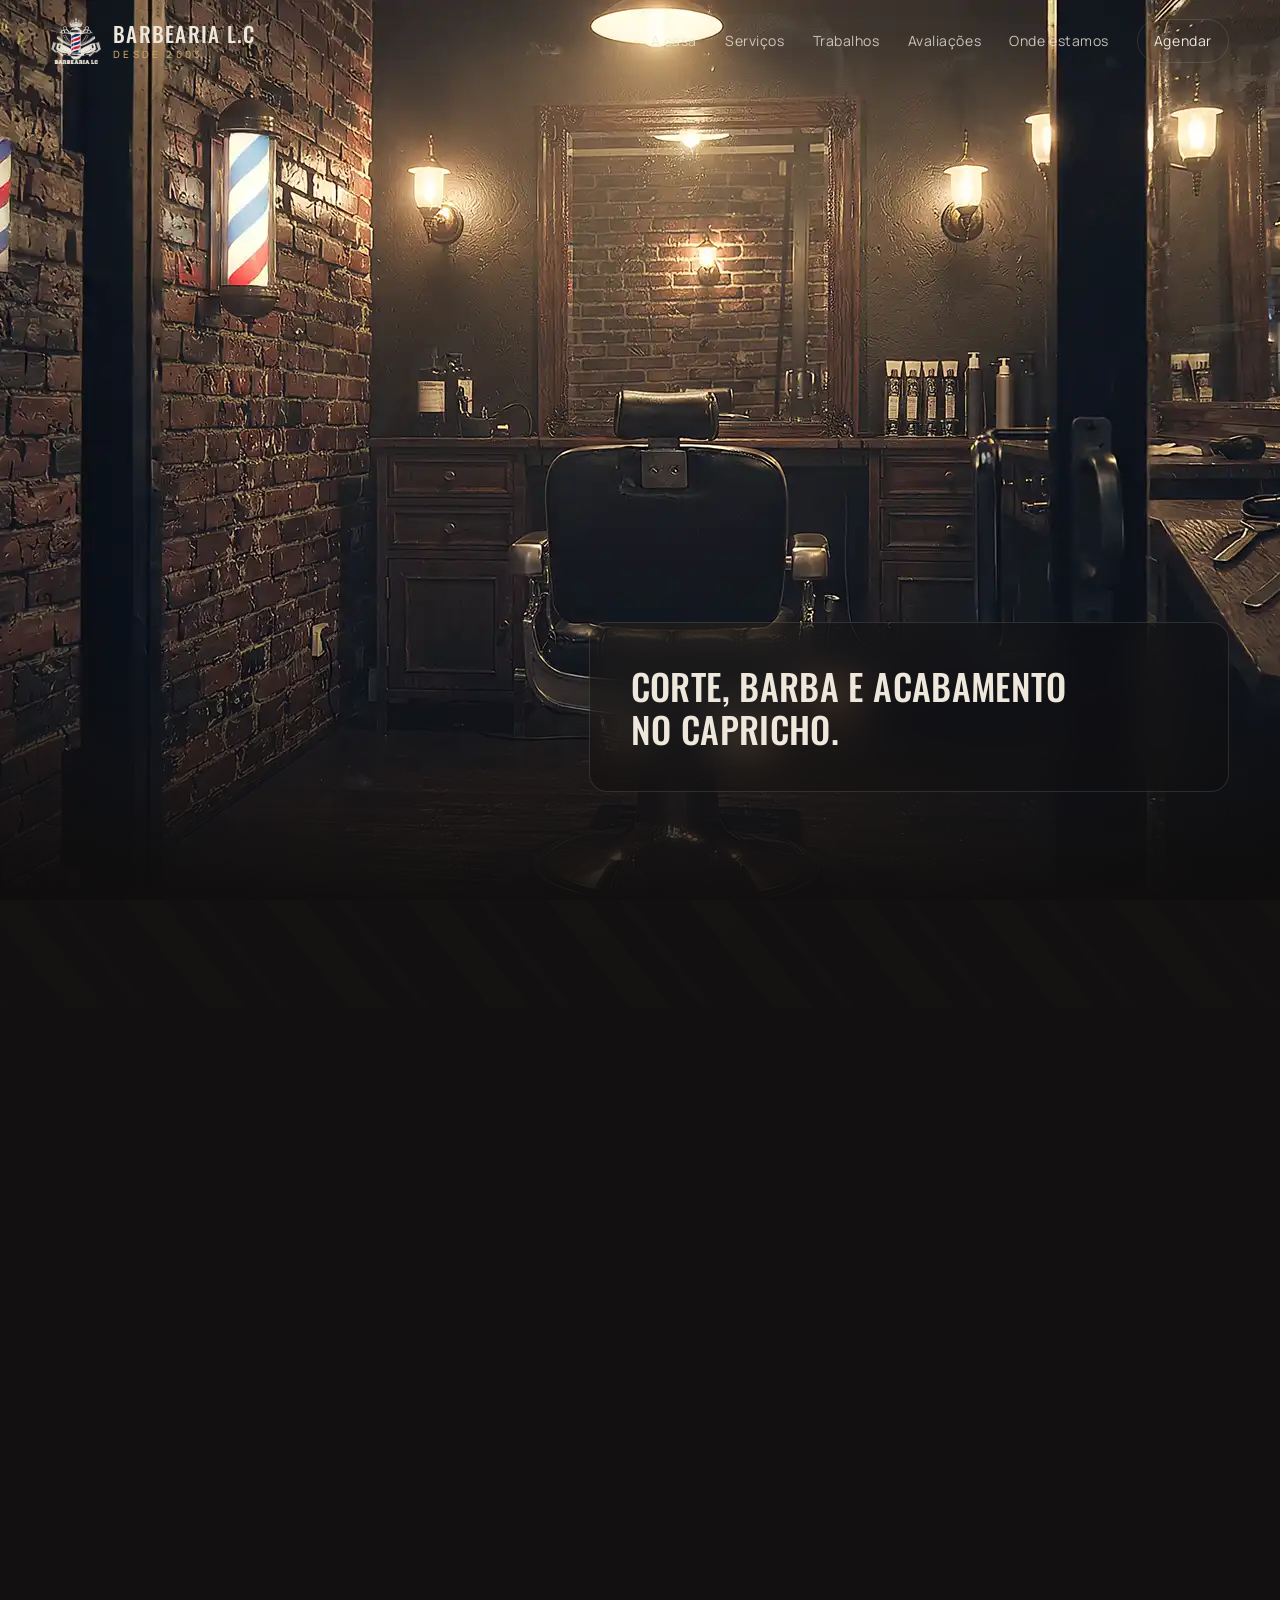
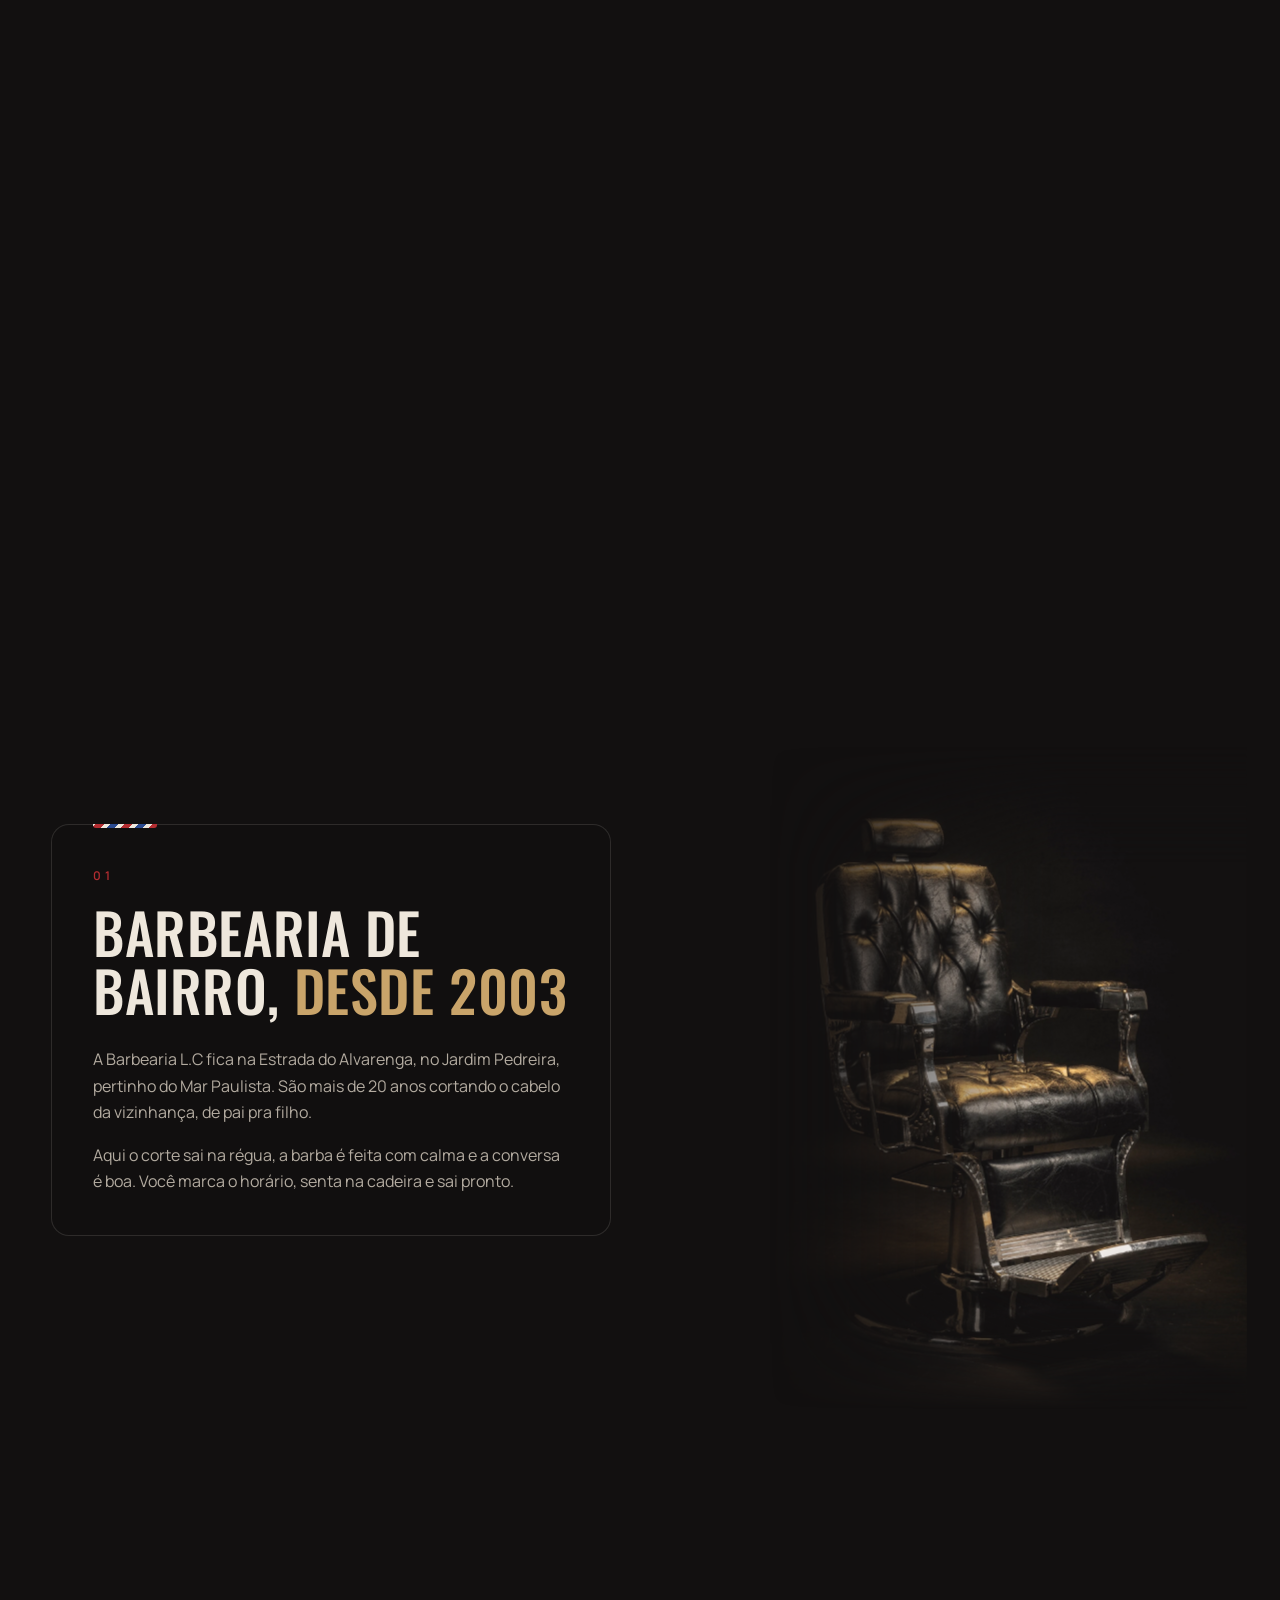
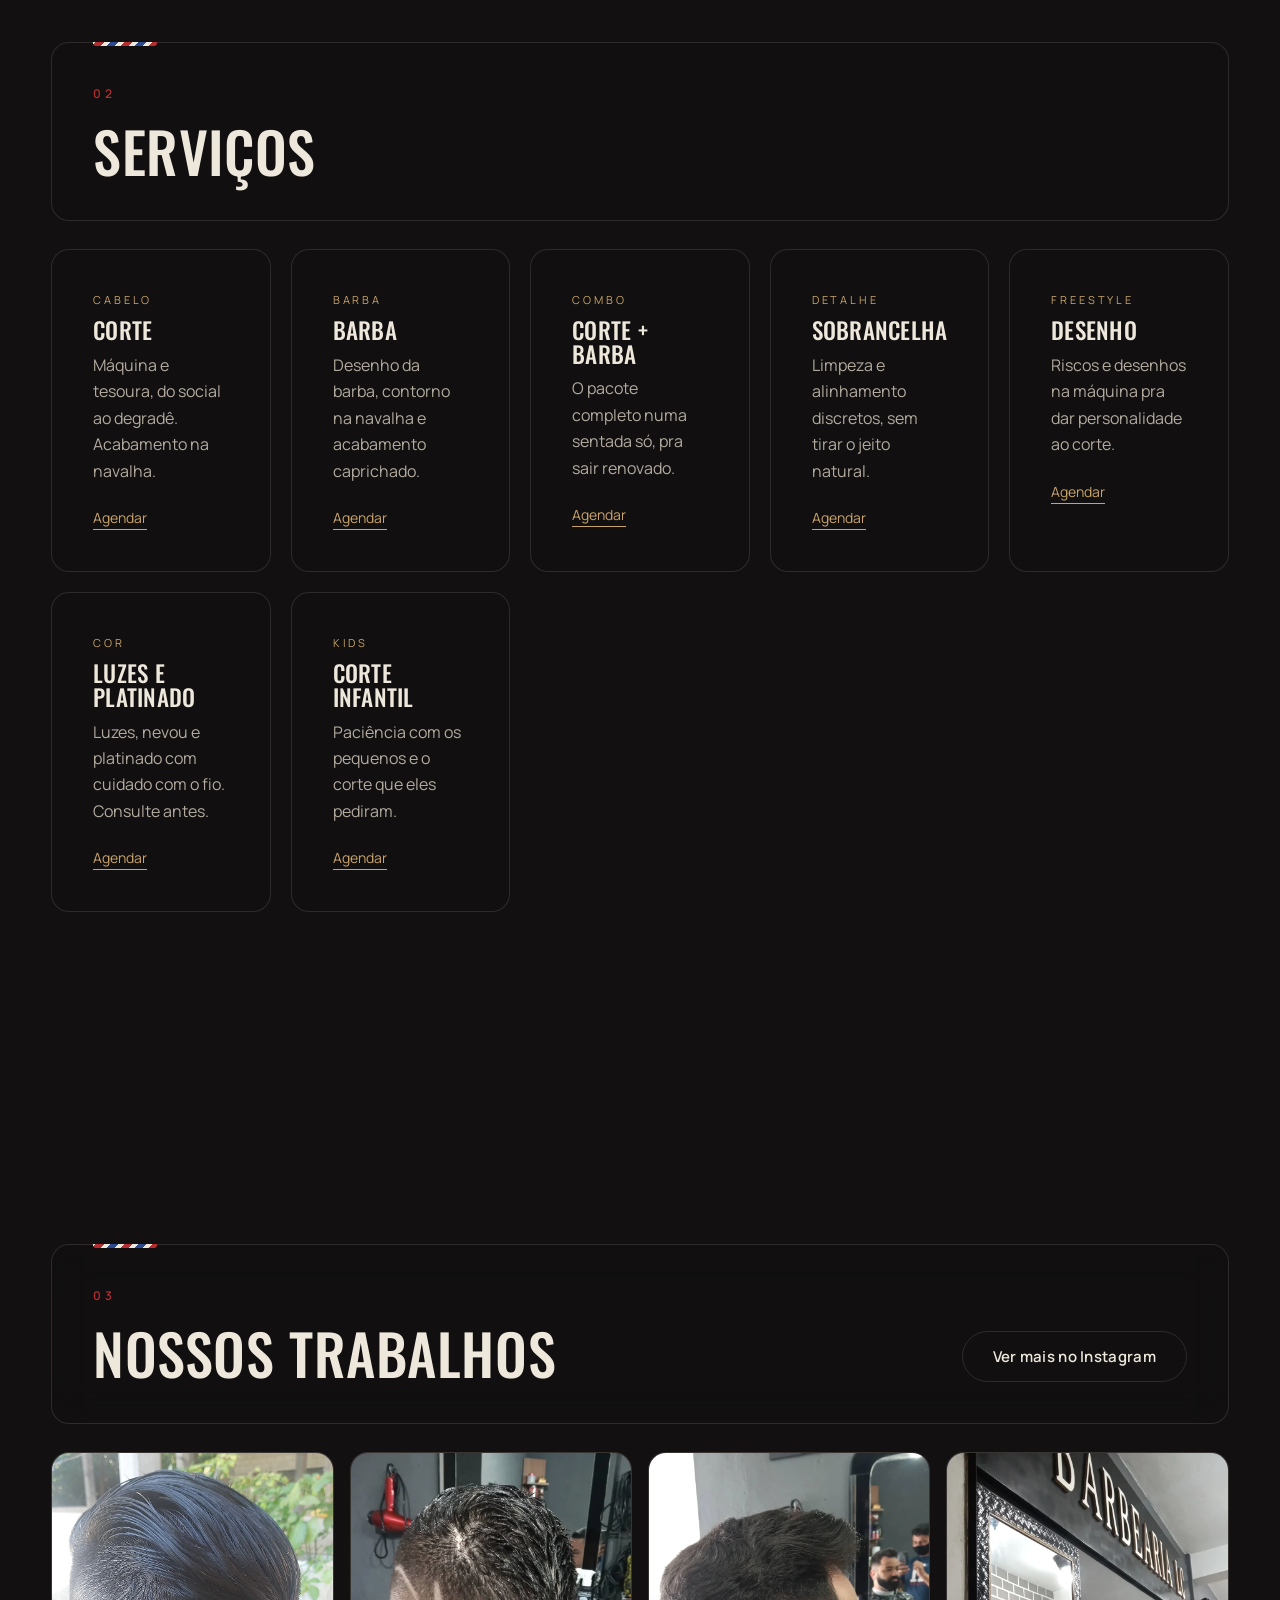
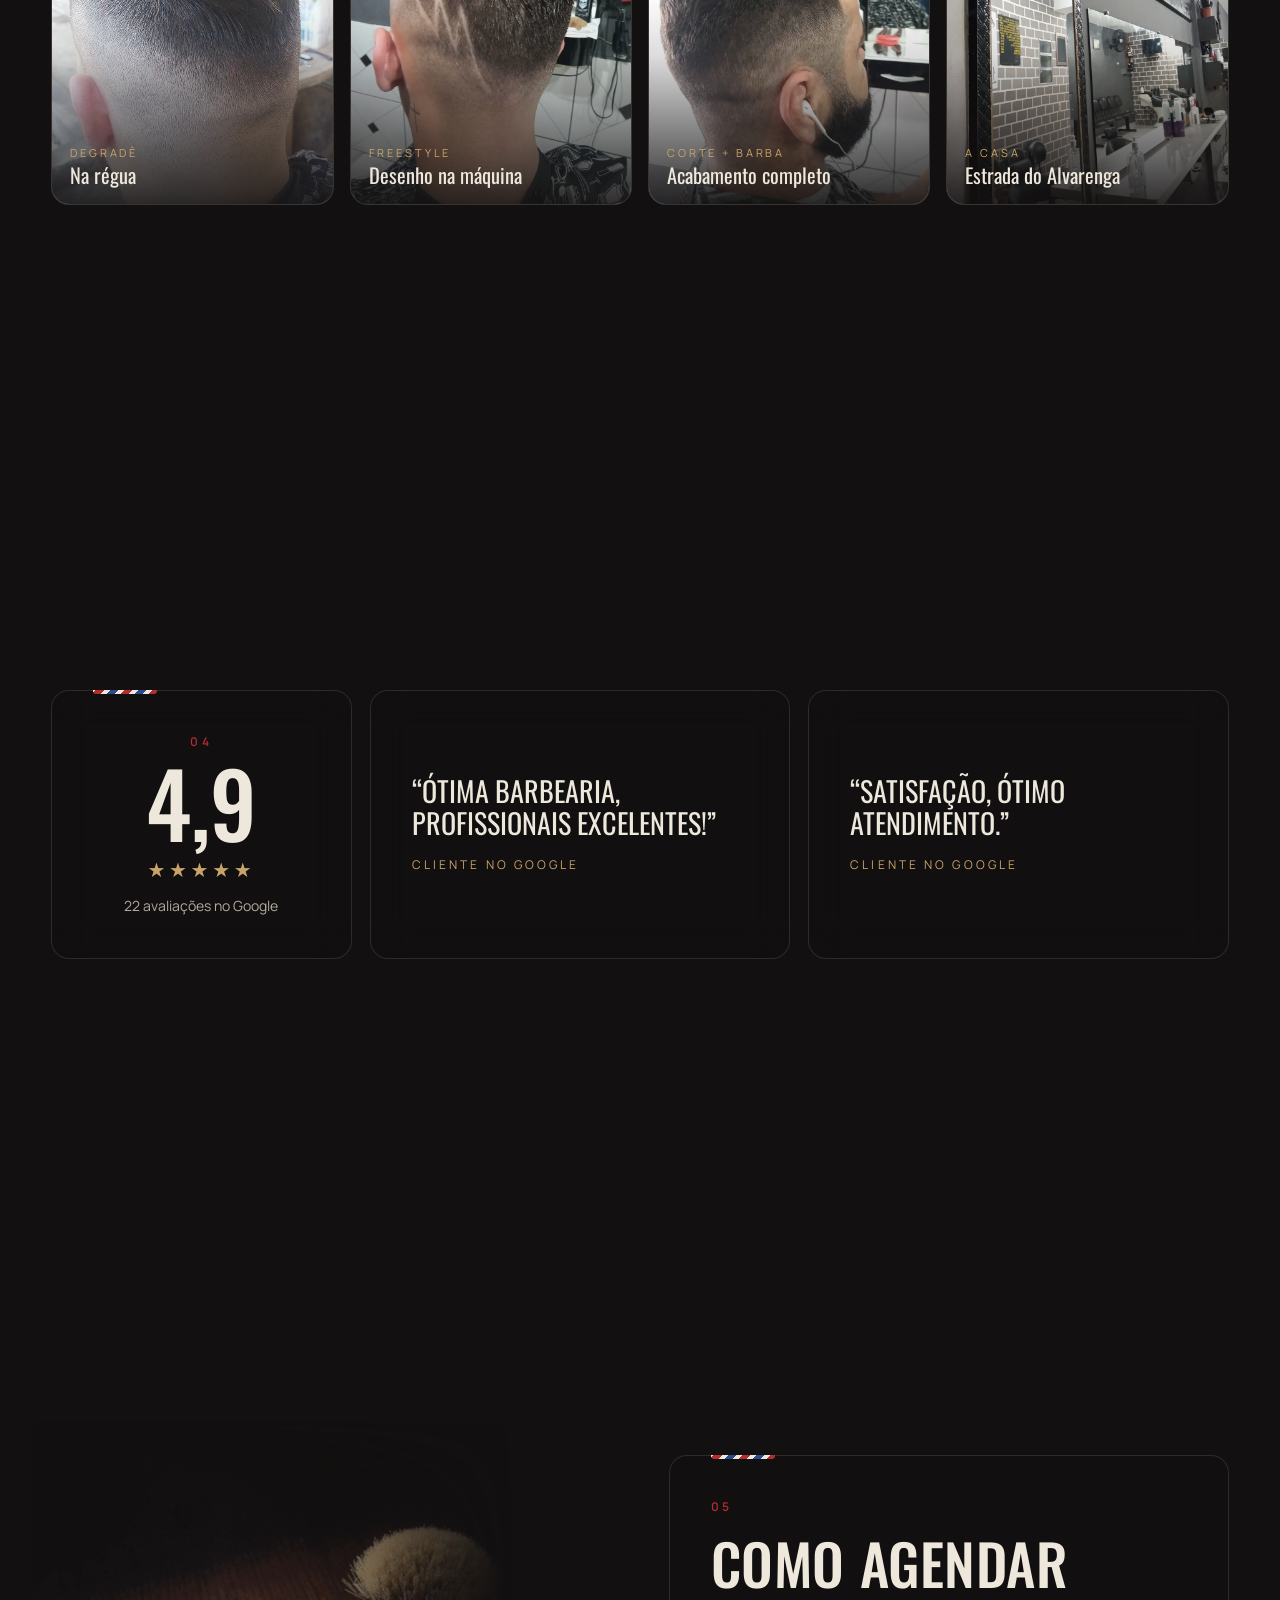
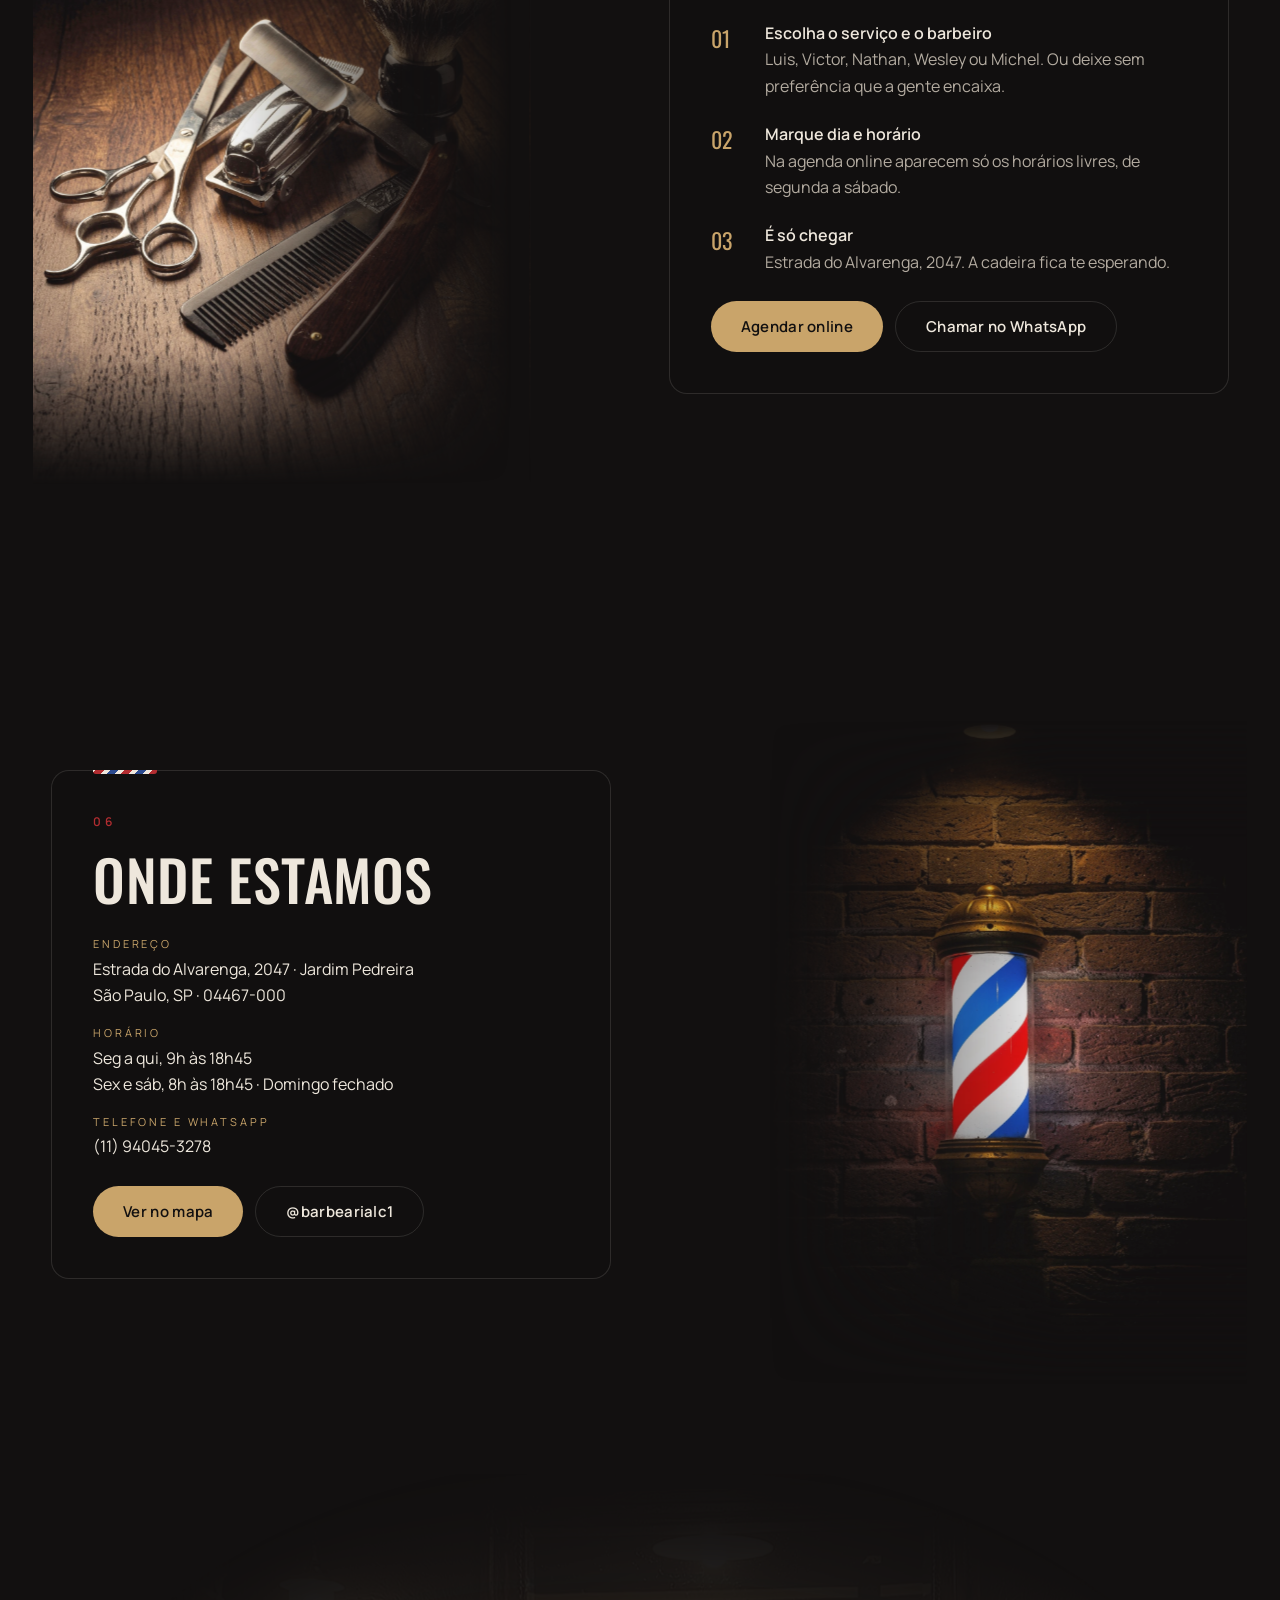
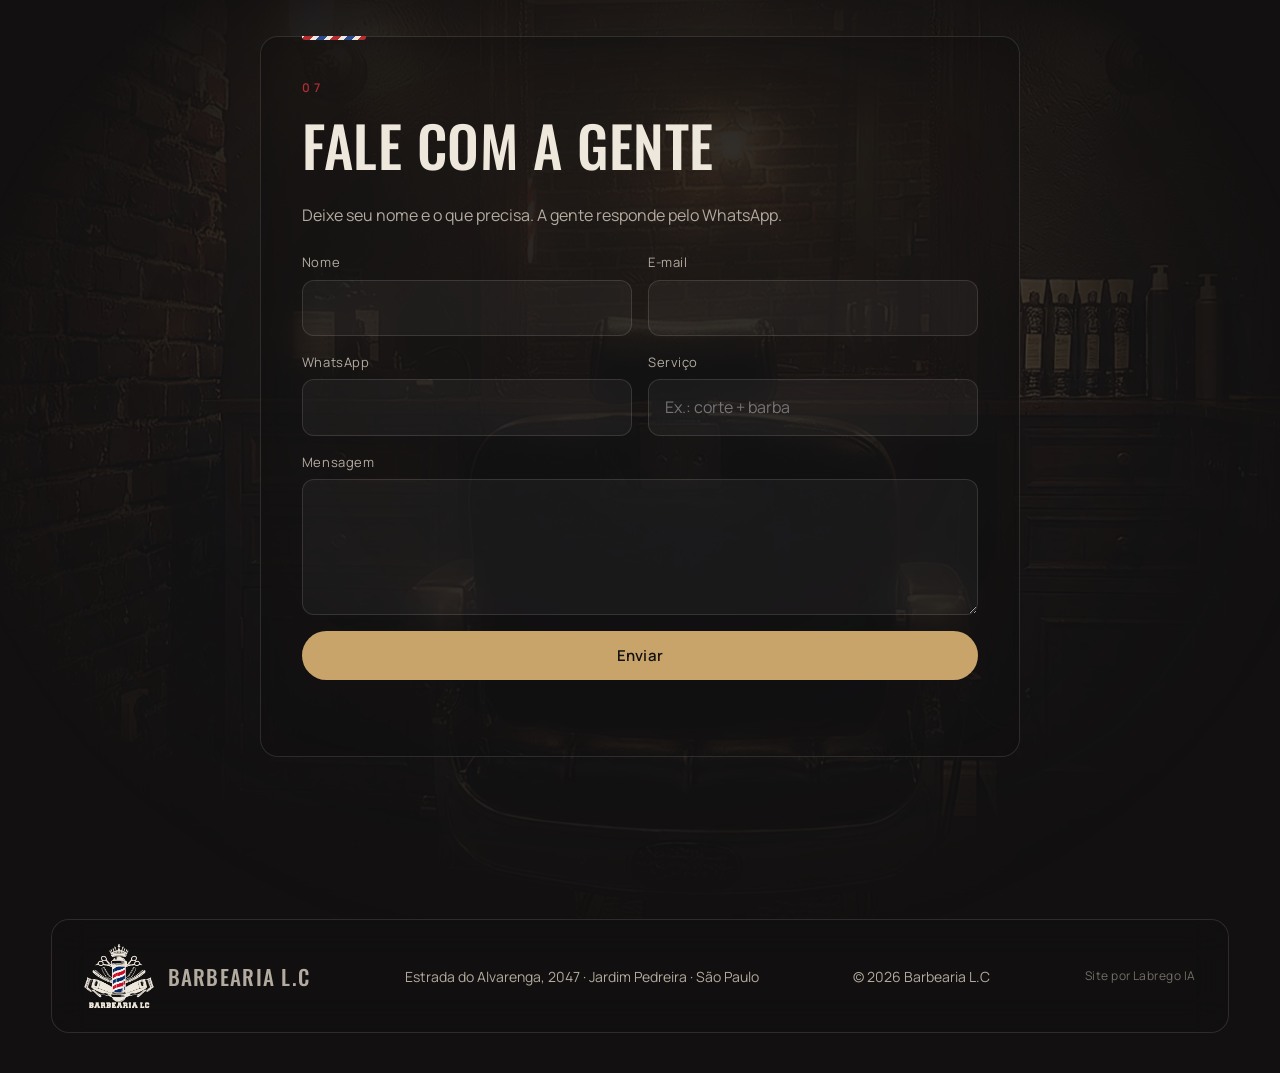
<file: site/index.html>
<!doctype html>
<!--
  Barbearia L.C · Site Cinematográfico por Labrego IA (labregoia.com.br)
  Projeto: LBG-SC-20261104-086B96C0A0 · Assinatura LBG-SC-2026-v1
  © 2026 Labrego IA. Estrutura, código e método licenciados.
-->
<html lang="pt-BR">
<head>
  <meta charset="utf-8">
  <meta name="viewport" content="width=device-width, initial-scale=1">
  <title>Barbearia L.C · Corte e barba no Jardim Pedreira, São Paulo</title>
  <meta name="description" content="Barbearia L.C, desde 2003 na Estrada do Alvarenga, 2047 (Jardim Pedreira / Mar Paulista, zona sul de SP). Corte, barba, sobrancelha, desenho e luzes. Agende online ou pelo WhatsApp.">
  <meta name="generator" content="Site Cinematográfico · Labrego IA">
  <meta name="author" content="Labrego IA · labregoia.com.br">
  <meta property="og:title" content="Barbearia L.C · Desde 2003">
  <meta property="og:description" content="Corte na régua, barba e acabamento no Jardim Pedreira, zona sul de São Paulo. Agende online.">
  <meta property="og:image" content="assets/frames/desktop/f_0001.webp">
  <meta name="theme-color" content="#121010">
  <link rel="icon" href="assets/logo.png">
  <link rel="preconnect" href="https://fonts.googleapis.com">
  <link rel="preconnect" href="https://fonts.gstatic.com" crossorigin>
  <link href="https://fonts.googleapis.com/css2?family=Oswald:wght@400;500;600&family=Manrope:wght@400;500;600&display=swap" rel="stylesheet">
  <link rel="preload" as="image" href="assets/frames/desktop/f_0001.webp">
  <link rel="stylesheet" href="estilo.css?v=1">
</head>
<body>

<header class="topo">
  <a href="#inicio" class="marca" aria-label="Barbearia L.C">
    <img class="marca-logo" src="assets/logo.png" alt="" width="515" height="474">
    <span class="marca-texto">Barbearia L.C<small>desde 2003</small></span>
  </a>
  <nav class="menu" aria-label="Seções">
    <a href="#sobre">A casa</a>
    <a href="#servicos">Serviços</a>
    <a href="#trabalhos">Trabalhos</a>
    <a href="#avaliacoes">Avaliações</a>
    <a href="#local">Onde estamos</a>
    <a href="agendar.html" class="menu-cta">Agendar</a>
  </nav>
</header>

<main>

  <section id="inicio" class="cine" style="--altura: 420vh">
    <div class="cine-palco">
      <canvas class="cine-canvas" aria-hidden="true"></canvas>
      <div class="cine-vinheta"></div>

      <div class="momento" data-de="0" data-ate="0.28">
        <div class="painel painel--vidro">
          <h1 class="titulo-abertura">Corte na régua, <em>desde 2003.</em></h1>
          <p class="apoio">Barbearia L.C · Jardim Pedreira, São Paulo</p>
        </div>
      </div>
      <div class="momento momento--direita" data-de="0.36" data-ate="0.64">
        <div class="painel painel--vidro">
          <p class="destaque">Corte, barba e acabamento no capricho.</p>
        </div>
      </div>
      <div class="momento momento--centro" data-de="0.72" data-ate="1">
        <div class="painel painel--vidro">
          <p class="destaque">Sua cadeira tá esperando.</p>
          <a href="agendar.html" class="botao">Agendar horário</a>
        </div>
      </div>

      <div class="cine-dica" aria-hidden="true"><span></span>role</div>
    </div>
  </section>

  <section id="sobre" class="secao">
    <img class="arte arte--direita arte--retrato" src="assets/img/desde2003.webp?v=1" alt="" loading="lazy">
    <div class="secao-grade">
      <div class="painel revelar">
        <span class="rotulo">01</span>
        <h2>Barbearia de bairro, <em>desde 2003</em></h2>
        <p>A Barbearia L.C fica na Estrada do Alvarenga, no Jardim Pedreira, pertinho do Mar Paulista. São mais de 20 anos cortando o cabelo da vizinhança, de pai pra filho.</p>
        <p>Aqui o corte sai na régua, a barba é feita com calma e a conversa é boa. Você marca o horário, senta na cadeira e sai pronto.</p>
      </div>
    </div>
  </section>

  <section id="servicos" class="secao secao--larga">
    <img class="arte arte--fundo" src="assets/img/servicos-fundo.webp?v=1" alt="" loading="lazy">
    <div class="painel painel--cabecalho revelar">
      <span class="rotulo">02</span>
      <h2>Serviços</h2>
    </div>
    <div class="cartoes">
      <article class="painel cartao revelar">
        <span class="tag">Cabelo</span>
        <h3>Corte</h3>
        <p>Máquina e tesoura, do social ao degradê. Acabamento na navalha.</p>
        <a href="agendar.html?servico=corte">Agendar</a>
      </article>
      <article class="painel cartao revelar">
        <span class="tag">Barba</span>
        <h3>Barba</h3>
        <p>Desenho da barba, contorno na navalha e acabamento caprichado.</p>
        <a href="agendar.html?servico=barba">Agendar</a>
      </article>
      <article class="painel cartao revelar">
        <span class="tag">Combo</span>
        <h3>Corte + Barba</h3>
        <p>O pacote completo numa sentada só, pra sair renovado.</p>
        <a href="agendar.html?servico=corte-barba">Agendar</a>
      </article>
      <article class="painel cartao revelar">
        <span class="tag">Detalhe</span>
        <h3>Sobrancelha</h3>
        <p>Limpeza e alinhamento discretos, sem tirar o jeito natural.</p>
        <a href="agendar.html?servico=sobrancelha">Agendar</a>
      </article>
      <article class="painel cartao revelar">
        <span class="tag">Freestyle</span>
        <h3>Desenho</h3>
        <p>Riscos e desenhos na máquina pra dar personalidade ao corte.</p>
        <a href="agendar.html?servico=desenho">Agendar</a>
      </article>
      <article class="painel cartao revelar">
        <span class="tag">Cor</span>
        <h3>Luzes e platinado</h3>
        <p>Luzes, nevou e platinado com cuidado com o fio. Consulte antes.</p>
        <a href="agendar.html?servico=luzes">Agendar</a>
      </article>
      <article class="painel cartao revelar">
        <span class="tag">Kids</span>
        <h3>Corte infantil</h3>
        <p>Paciência com os pequenos e o corte que eles pediram.</p>
        <a href="agendar.html?servico=infantil">Agendar</a>
      </article>
    </div>
  </section>

  <section id="trabalhos" class="secao secao--larga">
    <div class="painel painel--cabecalho revelar trab-cabecalho">
      <div>
        <span class="rotulo">03</span>
        <h2>Nossos trabalhos</h2>
      </div>
      <a class="botao botao--linha" href="https://www.instagram.com/barbearialc1/" target="_blank" rel="noopener">Ver mais no Instagram</a>
    </div>
    <div class="trabalhos">
      <a class="trabalho revelar" href="https://www.instagram.com/barbearialc1/p/CePprPzsVBP/" target="_blank" rel="noopener">
        <img src="assets/img/trabalhos/p_CePprPzsVBP.webp" alt="Corte degradê visto de costas" loading="lazy" width="900" height="1125">
        <span><small>Degradê</small>Na régua</span>
      </a>
      <a class="trabalho revelar" href="https://www.instagram.com/barbearialc1/p/CIJs5mCs9fc/" target="_blank" rel="noopener">
        <img src="assets/img/trabalhos/p_CIJs5mCs9fc.webp" alt="Corte com desenho em zigue-zague na lateral" loading="lazy" width="900" height="1125">
        <span><small>Freestyle</small>Desenho na máquina</span>
      </a>
      <a class="trabalho revelar" href="https://www.instagram.com/barbearialc1/p/CH8ClqPs8f7/" target="_blank" rel="noopener">
        <img src="assets/img/trabalhos/p_CH8ClqPs8f7.webp" alt="Corte degradê com barba, visto de costas" loading="lazy" width="900" height="1125">
        <span><small>Corte + Barba</small>Acabamento completo</span>
      </a>
      <a class="trabalho revelar" href="https://www.instagram.com/barbearialc1/p/CRr2nZVMMDb/" target="_blank" rel="noopener">
        <img src="assets/img/trabalhos/p_CRr2nZVMMDb.webp" alt="Interior da Barbearia L.C com espelhos e cadeiras" loading="lazy" width="900" height="1125">
        <span><small>A casa</small>Estrada do Alvarenga</span>
      </a>
    </div>
  </section>

  <section id="avaliacoes" class="secao">
    <div class="avaliacoes revelar">
      <div class="painel nota-google">
        <span class="rotulo">04</span>
        <strong class="nota">4,9</strong>
        <span class="estrelas" aria-label="4,9 de 5 estrelas">★★★★★</span>
        <p>22 avaliações no Google</p>
      </div>
      <blockquote class="painel depoimento">
        <p>“Ótima barbearia, profissionais excelentes!”</p>
        <cite>Cliente no Google</cite>
      </blockquote>
      <blockquote class="painel depoimento">
        <p>“Satisfação, ótimo atendimento.”</p>
        <cite>Cliente no Google</cite>
      </blockquote>
    </div>
  </section>

  <section id="processo" class="secao">
    <img class="arte arte--esquerda arte--retrato" src="assets/img/servicos.webp?v=1" alt="" loading="lazy">
    <div class="secao-grade secao-grade--direita">
      <div class="painel revelar">
        <span class="rotulo">05</span>
        <h2>Como agendar</h2>
        <ol class="passos">
          <li><strong>Escolha o serviço e o barbeiro</strong><span>Luis, Victor, Nathan, Wesley ou Michel. Ou deixe sem preferência que a gente encaixa.</span></li>
          <li><strong>Marque dia e horário</strong><span>Na agenda online aparecem só os horários livres, de segunda a sábado.</span></li>
          <li><strong>É só chegar</strong><span>Estrada do Alvarenga, 2047. A cadeira fica te esperando.</span></li>
        </ol>
        <div class="acoes" style="margin-top:26px">
          <a class="botao" href="agendar.html">Agendar online</a>
          <a class="botao botao--linha" data-whats href="#">Chamar no WhatsApp</a>
        </div>
      </div>
    </div>
  </section>

  <section id="local" class="secao">
    <img class="arte arte--direita arte--retrato" src="assets/img/poste.webp?v=1" alt="" loading="lazy">
    <div class="secao-grade">
      <div class="painel revelar">
        <span class="rotulo">06</span>
        <h2>Onde estamos</h2>
        <ul class="dados">
          <li><small>Endereço</small><span>Estrada do Alvarenga, 2047 · Jardim Pedreira<br>São Paulo, SP · 04467-000</span></li>
          <li><small>Horário</small><span>Seg a qui, 9h às 18h45<br>Sex e sáb, 8h às 18h45 · Domingo fechado</span></li>
          <li><small>Telefone e WhatsApp</small><span>(11) 94045-3278</span></li>
        </ul>
        <div class="acoes">
          <a class="botao" href="https://www.google.com/maps/search/?api=1&query=Barbearia+L.C+Estrada+do+Alvarenga+2047+S%C3%A3o+Paulo" target="_blank" rel="noopener">Ver no mapa</a>
          <a class="botao botao--linha" href="https://www.instagram.com/barbearialc1/" target="_blank" rel="noopener">@barbearialc1</a>
        </div>
      </div>
    </div>
  </section>

  <section id="contato" class="secao secao--contato">
    <img class="arte arte--fundo arte--suave" src="assets/img/contato.webp?v=1" alt="" loading="lazy">
    <div class="painel painel--form revelar">
      <span class="rotulo">07</span>
      <h2>Fale com a gente</h2>
      <p>Deixe seu nome e o que precisa. A gente responde pelo WhatsApp.</p>
      <form class="form" novalidate>
        <div class="campo">
          <label for="f-nome">Nome</label>
          <input id="f-nome" name="nome" autocomplete="name" required>
        </div>
        <div class="campo">
          <label for="f-email">E-mail</label>
          <input id="f-email" name="email" type="email" autocomplete="email" required>
        </div>
        <div class="campo">
          <label for="f-tel">WhatsApp</label>
          <input id="f-tel" name="telefone" type="tel" autocomplete="tel" inputmode="tel" required>
        </div>
        <div class="campo">
          <label for="f-serv">Serviço</label>
          <input id="f-serv" name="servico" list="lista-servicos" placeholder="Ex.: corte + barba">
          <datalist id="lista-servicos">
            <option value="Corte"><option value="Barba"><option value="Corte + Barba"><option value="Sobrancelha"><option value="Desenho"><option value="Luzes e platinado"><option value="Corte infantil">
          </datalist>
        </div>
        <div class="campo campo--inteiro">
          <label for="f-msg">Mensagem</label>
          <textarea id="f-msg" name="mensagem" rows="4"></textarea>
        </div>
        <input type="text" name="_honey" class="pote" tabindex="-1" autocomplete="off" aria-hidden="true">
        <button type="submit" class="botao campo--inteiro">Enviar</button>
        <p class="form-status campo--inteiro" role="status" aria-live="polite"></p>
      </form>
    </div>
  </section>

</main>

<footer class="rodape">
  <div class="painel rodape-painel">
    <span class="marca"><img class="selo-logo" src="assets/logo.png" alt="" width="515" height="474"><span class="marca-texto">Barbearia L.C</span></span>
    <span>Estrada do Alvarenga, 2047 · Jardim Pedreira · São Paulo</span>
    <span>© <span data-ano></span> Barbearia L.C</span>
    <a class="credito" href="https://labregoia.com.br" target="_blank" rel="noopener">Site por Labrego IA</a>
  </div>
</footer>

<a class="whats" target="_blank" rel="noopener" aria-label="Conversar no WhatsApp">
  <svg viewBox="0 0 32 32" aria-hidden="true"><path fill="currentColor" d="M16 3C9 3 3.3 8.6 3.3 15.6c0 2.4.7 4.7 1.9 6.7L3 29l6.9-2.1c1.9 1 4 1.6 6.1 1.6 7 0 12.7-5.6 12.7-12.6S23 3 16 3Zm0 23.1c-1.9 0-3.8-.5-5.4-1.5l-.4-.2-4.1 1.2 1.3-4-.3-.4a10.4 10.4 0 0 1-1.6-5.6C5.5 9.8 10.2 5.2 16 5.2s10.5 4.6 10.5 10.4S21.8 26.1 16 26.1Zm5.8-7.8c-.3-.2-1.9-.9-2.2-1-.3-.1-.5-.2-.7.2-.2.3-.8 1-1 1.2-.2.2-.4.2-.7.1-.3-.2-1.3-.5-2.5-1.6-.9-.8-1.6-1.8-1.7-2.1-.2-.3 0-.5.1-.6l.5-.6.3-.5c.1-.2 0-.4 0-.6l-1-2.4c-.3-.6-.5-.5-.7-.5h-.6c-.2 0-.6.1-.9.4-.3.3-1.2 1.1-1.2 2.8s1.2 3.2 1.4 3.4c.2.2 2.4 3.6 5.7 5 .8.4 1.4.6 1.9.7.8.3 1.6.2 2.2.1.7-.1 1.9-.8 2.2-1.5.3-.7.3-1.4.2-1.5-.1-.2-.3-.3-.6-.4Z"/></svg>
</a>
<a class="insta" href="https://www.instagram.com/barbearialc1/" target="_blank" rel="noopener" aria-label="Ver o Instagram @barbearialc1">
  <svg viewBox="0 0 24 24" aria-hidden="true"><rect x="3" y="3" width="18" height="18" rx="5" fill="none" stroke="currentColor" stroke-width="2"/><circle cx="12" cy="12" r="4.2" fill="none" stroke="currentColor" stroke-width="2"/><circle cx="17.4" cy="6.6" r="1.3" fill="currentColor"/></svg>
</a>

<script src="config.js?v=2"></script>
<script src="app.js?v=1"></script>
<script src="padrao.js?v=1"></script>
</body>
</html>
</file>
<file: site/estilo.css>
/* Site Cinematográfico · © 2026 Labrego IA · LBG-SC-2026-v1 */

/* ── Tokens: ajuste pela identidade visual do cliente ───────────────────── */
:root {
  --fundo: #121010;          /* MESMA cor usada nos prompts das imagens */
  --fundo-2: #1c1918;
  --texto: #eee7dc;
  --texto-suave: #b3aba0;
  --acento: #c9a46a;         /* dourado envelhecido */
  --vermelho: #b32d31;       /* vermelho do poste do logo */
  --acento-texto: #121010;   /* texto sobre o acento */
  --linha: rgb(238 231 220 / 0.13);
  --painel: rgb(18 16 16 / 0.66);
  --mistura: lighten;        /* tema escuro: lighten | tema claro: multiply */

  --fonte-titulo: "Oswald", "Arial Narrow", sans-serif;
  --fonte-texto: "Manrope", system-ui, sans-serif;

  --raio: 18px;
  --gutter: clamp(16px, 4vw, 56px);
  --largura: 1240px;
  --ease: cubic-bezier(.2, .7, .1, 1);
}
/* Tema claro (marcas de luz, saúde, casamento etc.): troque os tokens assim
:root {
  --fundo: #f4efe7; --fundo-2: #ebe4d8; --texto: #1d1a16; --texto-suave: #5d564c;
  --linha: rgb(29 26 22 / .12); --painel: rgb(244 239 231 / .7); --mistura: multiply;
}
*/

*, *::before, *::after { box-sizing: border-box; }
html { scroll-behavior: smooth; -webkit-text-size-adjust: 100%; overflow-x: clip; }
body {
  margin: 0;
  background: var(--fundo);
  color: var(--texto);
  font: 400 clamp(16px, 1.05vw, 18px)/1.65 var(--fonte-texto);
  overflow-x: clip;
  -webkit-font-smoothing: antialiased;
}

img { max-width: 100%; display: block; }
a { color: inherit; }
h1, h2, h3 { font-family: var(--fonte-titulo); font-weight: 300; line-height: 1.08; margin: 0 0 .5em; letter-spacing: -.01em; text-wrap: balance; }
h1 { font-size: clamp(38px, 6.2vw, 96px); }
h2 { font-size: clamp(32px, 4.2vw, 64px); }
h3 { font-size: clamp(21px, 1.8vw, 27px); font-weight: 500; }
p { margin: 0 0 1em; color: var(--texto-suave); text-wrap: pretty; }

/* ── Topo ──────────────────────────────────────────────────────────────── */
.topo {
  position: fixed; inset: 0 0 auto; z-index: 50;
  display: flex; align-items: center; justify-content: space-between; gap: 16px;
  padding: 18px var(--gutter);
  transition: background .4s var(--ease), backdrop-filter .4s;
}
.topo.rolou { background: rgb(18 16 16 / .6); backdrop-filter: blur(14px); -webkit-backdrop-filter: blur(14px); }
.marca { text-decoration: none; display: flex; align-items: center; }
.marca-logo { height: 34px; width: auto; }
.marca-texto { font-family: var(--fonte-titulo); font-size: 22px; letter-spacing: .02em; }
.menu { display: flex; gap: 28px; align-items: center; font-size: 14px; letter-spacing: .04em; }
.menu a { text-decoration: none; opacity: .8; transition: opacity .3s; }
.menu a:hover { opacity: 1; }
.menu-cta { border: 1px solid var(--linha); padding: 9px 16px; border-radius: 999px; opacity: 1 !important; }
@media (max-width: 760px) { .menu a:not(.menu-cta) { display: none; } }

/* ── Abertura cinematográfica ──────────────────────────────────────────── */
.cine { position: relative; height: var(--altura, 400vh); }
.cine-palco { position: sticky; top: 0; height: 100vh; height: 100svh; overflow: hidden; }
.cine-canvas { position: absolute; inset: 0; width: 100%; height: 100%; }
.cine-vinheta {
  position: absolute; inset: 0; pointer-events: none;
  background:
    radial-gradient(120% 90% at 50% 45%, transparent 55%, rgb(0 0 0 / .45) 100%),
    linear-gradient(to bottom, transparent 70%, var(--fundo) 100%);
}
.momento {
  position: absolute; inset: auto var(--gutter) 12vh; max-width: 640px;
  transform: translateY(24px);
  transition: transform .9s var(--ease);
  pointer-events: none;
}
/* O fade fica no próprio painel: opacity/filter no pai desliga o backdrop-filter
   durante a transição e o vidro "estala" no fim (entrada e saída). */
.momento > .painel { opacity: 0; transition: opacity .7s var(--ease); }
.momento.ativo { transform: none; pointer-events: auto; }
.momento.ativo > .painel { opacity: 1; }
.momento--direita { left: auto; right: var(--gutter); }
.momento--centro { left: 50%; right: auto; transform: translate(-50%, 24px); text-align: center; width: min(640px, calc(100% - 2 * var(--gutter))); }
.momento--centro.ativo { transform: translate(-50%, 0); }
.titulo-abertura { margin-bottom: .3em; }
.apoio { font-size: clamp(16px, 1.3vw, 20px); margin: 0; }
.destaque { font-family: var(--fonte-titulo); font-size: clamp(24px, 2.8vw, 42px); line-height: 1.2; color: var(--texto); margin: 0 0 .6em; }
.destaque:last-child { margin: 0; }
.cine-dica {
  position: absolute; bottom: 28px; left: 50%; transform: translateX(-50%);
  display: grid; justify-items: center; gap: 8px; font-size: 11px; letter-spacing: .3em; text-transform: uppercase; opacity: .6;
  transition: opacity .5s;
}
.cine-dica span { width: 1px; height: 38px; background: linear-gradient(var(--texto), transparent); animation: dica 2s var(--ease) infinite; }
@keyframes dica { 0% { transform: scaleY(0); transform-origin: top; } 50% { transform: scaleY(1); transform-origin: top; } 51% { transform-origin: bottom; } 100% { transform: scaleY(0); transform-origin: bottom; } }
.cine.andou .cine-dica { opacity: 0; }

/* ── Painéis (todo texto mora num painel) ──────────────────────────────── */
.painel {
  position: relative;
  background: var(--painel);
  border: 1px solid var(--linha);
  border-radius: var(--raio);
  padding: clamp(24px, 3.2vw, 48px);
  backdrop-filter: blur(18px) saturate(1.1);
  -webkit-backdrop-filter: blur(18px) saturate(1.1);
}
.painel--vidro { background: rgb(18 16 16 / .42); }
.painel > :last-child { margin-bottom: 0; }
.rotulo { display: block; font-size: 12px; letter-spacing: .3em; color: var(--acento); margin-bottom: 18px; }

/* ── Seções ────────────────────────────────────────────────────────────── */
.secao {
  position: relative; isolation: isolate; overflow: clip;
  min-height: 100vh; padding: 18vh var(--gutter);
  display: grid; align-content: center;
}
.secao-grade { width: 100%; max-width: var(--largura); margin: 0 auto; display: grid; grid-template-columns: minmax(0, 560px) 1fr; }
.secao-grade--direita { grid-template-columns: 1fr minmax(0, 560px); }
.secao-grade--direita > .painel { grid-column: 2; }
.secao--larga { gap: 28px; justify-items: center; }
.painel--cabecalho { width: 100%; max-width: var(--largura); }
.cartoes { width: 100%; max-width: var(--largura); display: grid; grid-template-columns: repeat(auto-fit, minmax(260px, 1fr)); gap: 20px; }
.cartao h3 { margin-bottom: .4em; }
.cartao { transition: transform .5s var(--ease), border-color .5s; }
.cartao:hover { transform: translateY(-4px); border-color: color-mix(in srgb, var(--acento) 50%, transparent); }
.passos { list-style: none; margin: 8px 0 0; padding: 0; counter-reset: p; display: grid; gap: 22px; }
.passos li { counter-increment: p; display: grid; grid-template-columns: 42px 1fr; column-gap: 12px; }
.passos li::before { content: counter(p, decimal-leading-zero); grid-row: span 2; font-family: var(--fonte-titulo); color: var(--acento); font-size: 22px; }
.passos strong { font-weight: 600; }
.passos span { color: var(--texto-suave); }

/* ── Arte: imagens fundidas ao fundo (nunca retângulo com borda) ───────── */
.arte {
  position: absolute; z-index: -1; pointer-events: none;
  object-fit: cover; mix-blend-mode: var(--mistura);
  -webkit-mask-composite: source-in; mask-composite: intersect;
}
.arte--direita, .arte--esquerda { top: 0; bottom: 0; width: 64vw; height: 100%; }
.arte--direita {
  right: 0;
  -webkit-mask-image: linear-gradient(to left, #000 38%, transparent 96%), linear-gradient(to bottom, transparent, #000 18%, #000 80%, transparent);
          mask-image: linear-gradient(to left, #000 38%, transparent 96%), linear-gradient(to bottom, transparent, #000 18%, #000 80%, transparent);
}
.arte--esquerda {
  left: 0;
  -webkit-mask-image: linear-gradient(to right, #000 38%, transparent 96%), linear-gradient(to bottom, transparent, #000 18%, #000 80%, transparent);
          mask-image: linear-gradient(to right, #000 38%, transparent 96%), linear-gradient(to bottom, transparent, #000 18%, #000 80%, transparent);
}
.arte--fundo {
  inset: 0; width: 100%; height: 100%; opacity: .5;
  /* closest-side: a elipse zera exatamente na borda, então nunca sobra linha reta */
  -webkit-mask-image: radial-gradient(closest-side, #000 35%, transparent 100%), linear-gradient(to bottom, transparent, #000 22%, #000 78%, transparent);
          mask-image: radial-gradient(closest-side, #000 35%, transparent 100%), linear-gradient(to bottom, transparent, #000 22%, #000 78%, transparent);
}
.arte--suave { opacity: .32; }
/* Parallax leve aplicado pelo app.js */
.arte[data-parallax] { will-change: transform; }

/* ── Contato ───────────────────────────────────────────────────────────── */
.secao--contato { justify-items: center; }
.painel--form { width: 100%; max-width: 760px; }
.form { display: grid; grid-template-columns: 1fr 1fr; gap: 16px; margin-top: 24px; }
.campo { display: grid; gap: 6px; }
.campo--inteiro { grid-column: 1 / -1; }
.campo label { font-size: 13px; letter-spacing: .04em; color: var(--texto-suave); }
.campo input, .campo textarea {
  width: 100%; font: inherit; color: var(--texto);
  background: rgb(255 255 255 / .04); border: 1px solid var(--linha); border-radius: 12px;
  padding: 14px 16px; transition: border-color .3s, background .3s; resize: vertical;
}
.campo input:focus, .campo textarea:focus { outline: none; border-color: var(--acento); background: rgb(255 255 255 / .07); }
.campo.erro input { border-color: #d9776b; }
.pote { position: absolute; left: -9999px; }
.form-status { min-height: 1.4em; margin: 0; font-size: 14px; }
.form-status.ok { color: var(--acento); }
.form-status.falha { color: #e39a90; }
@media (max-width: 640px) { .form { grid-template-columns: 1fr; } }

/* ── Botões ────────────────────────────────────────────────────────────── */
.botao {
  display: inline-flex; align-items: center; justify-content: center; gap: 10px;
  font: 600 15px/1 var(--fonte-texto); letter-spacing: .02em; text-decoration: none; cursor: pointer;
  color: var(--acento-texto); background: var(--acento); border: 0; border-radius: 999px;
  padding: 17px 30px; transition: transform .4s var(--ease), filter .3s;
}
.botao:hover { transform: translateY(-2px); filter: brightness(1.08); }
.botao[disabled] { opacity: .6; cursor: progress; }

/* ── WhatsApp flutuante ────────────────────────────────────────────────── */
.whats {
  position: fixed; right: max(16px, env(safe-area-inset-right)); bottom: max(18px, env(safe-area-inset-bottom)); z-index: 60;
  width: 58px; height: 58px; border-radius: 50%; display: grid; place-items: center;
  background: #25d366; color: #fff; box-shadow: 0 10px 30px rgb(0 0 0 / .35);
  transform: scale(0); transition: transform .5s var(--ease);
}
.whats.visivel { transform: scale(1); }
.whats:hover { transform: scale(1.07); }
.whats svg { width: 30px; height: 30px; }
.whats::after { content: ""; position: absolute; inset: 0; border-radius: 50%; border: 2px solid #25d366; animation: pulso 2.6s ease-out infinite; }
@keyframes pulso { from { transform: scale(1); opacity: .7; } to { transform: scale(1.6); opacity: 0; } }

/* ── Rodapé ────────────────────────────────────────────────────────────── */
.rodape { padding: 0 var(--gutter) 40px; }
.rodape-painel { max-width: var(--largura); margin: 0 auto; display: flex; flex-wrap: wrap; gap: 12px 32px; align-items: center; justify-content: space-between; font-size: 14px; color: var(--texto-suave); padding: 24px 32px; }
.credito { font-size: 12px; opacity: .6; text-decoration: none; letter-spacing: .04em; }
.credito:hover { opacity: 1; }

/* ── Revelar ao rolar ──────────────────────────────────────────────────── */
.revelar { opacity: 0; transform: translateY(40px); transition: opacity 1s var(--ease), transform 1.2s var(--ease); }
.revelar.visto { opacity: 1; transform: none; }

/* ── Celular ───────────────────────────────────────────────────────────── */
@media (max-width: 860px) {
  .secao { padding: 14vh var(--gutter); min-height: auto; }
  .secao-grade, .secao-grade--direita { grid-template-columns: 1fr; }
  .secao-grade--direita > .painel { grid-column: 1; }
  .arte--direita, .arte--esquerda { left: 0; right: 0; width: 100%; height: 70%; opacity: .55;
    -webkit-mask-image: linear-gradient(to bottom, transparent, #000 25%, #000 55%, transparent);
            mask-image: linear-gradient(to bottom, transparent, #000 25%, #000 55%, transparent); }
  .momento, .momento--direita { left: var(--gutter); right: var(--gutter); bottom: 10vh; }
}

@media (prefers-reduced-motion: reduce) {
  *, *::before, *::after { animation: none !important; transition: none !important; }
  .revelar, .momento:first-of-type, .momento:first-of-type > .painel { opacity: 1; transform: none; filter: none; }
  .cine { height: 100svh; }
  .momento:not(:first-of-type), .cine-dica { display: none; }
}


@media (max-width: 860px) {
  .momento, .momento--direita, .momento--centro { bottom: max(10vh, 164px); }
  .momento--centro { left: var(--gutter); right: var(--gutter); width: auto; transform: translateY(24px); }
  .momento--centro.ativo { transform: none; }
}
#servicos .arte--fundo { opacity: .32; }
/* Imagens laterais inteiras (sem recorte/zoom), centralizadas na seção */
@media (min-width: 861px) {
  .arte--direita, .arte--esquerda {
    --l: min(62vw, 1280px);
    width: var(--l); height: calc(var(--l) * 9 / 16);
    top: 0; bottom: 0; margin: auto 0;
  }
}

/* ── Instagram flutuante (acima do WhatsApp, aparece junto com ele) ───── */
.insta {
  position: fixed; right: max(16px, env(safe-area-inset-right)); bottom: calc(max(18px, env(safe-area-inset-bottom)) + 70px); z-index: 60;
  width: 58px; height: 58px; border-radius: 50%; display: grid; place-items: center; color: #fff;
  background: radial-gradient(circle at 30% 107%, #fdf497 0%, #fd5949 45%, #d6249f 60%, #285aeb 90%);
  box-shadow: 0 10px 30px rgb(0 0 0 / .35);
  transform: scale(0); transition: transform .5s var(--ease) .06s;
}
.whats.visivel + .insta { transform: scale(1); }
.whats.visivel + .insta:hover { transform: scale(1.07); }
.insta svg { width: 28px; height: 28px; }

/* ── Nossos trabalhos (fotos reais do Instagram) ───────────────────────── */
.trab-cabecalho { display: flex; flex-wrap: wrap; align-items: end; justify-content: space-between; gap: 18px; }
.trab-cabecalho h2 { margin: 0; }
.trabalhos { width: 100%; max-width: var(--largura); display: grid; grid-template-columns: repeat(4, minmax(0, 1fr)); gap: 16px; }
.trabalho { position: relative; display: block; overflow: hidden; border-radius: var(--raio); border: 1px solid var(--linha); aspect-ratio: 4 / 5; background: var(--fundo-2); text-decoration: none; }
.trabalho img { width: 100%; height: 100%; object-fit: cover; transition: transform 1.2s var(--ease), filter .6s; filter: saturate(.92) contrast(1.02); }
.trabalho::after { content: ""; position: absolute; inset: 0; background: linear-gradient(to top, rgb(18 16 16 / .88) 0%, rgb(18 16 16 / .15) 42%, transparent 60%); pointer-events: none; }
.trabalho span { position: absolute; left: 18px; right: 18px; bottom: 16px; z-index: 1; font-family: var(--fonte-titulo); font-size: clamp(19px, 1.6vw, 24px); line-height: 1.15; color: var(--texto); }
.trabalho small { display: block; font-family: var(--fonte-texto); font-size: 11px; letter-spacing: .26em; text-transform: uppercase; color: var(--acento); margin-bottom: 4px; }
.trabalho:hover img { transform: scale(1.05); filter: saturate(1) contrast(1.04); }
.trabalho:hover { border-color: color-mix(in srgb, var(--acento) 50%, transparent); }
@media (max-width: 860px) { .trabalhos { grid-template-columns: repeat(2, minmax(0, 1fr)); gap: 10px; } .trabalho span { left: 12px; right: 12px; bottom: 10px; } }

/* ── Padrão orgânico da marca (fundo vivo) ─────────────────────────────── */
body::before {
  content: ""; position: fixed; inset: -12% -8%; z-index: -1; pointer-events: none;
  background: url("assets/padrao-lc.svg?v=2") center / cover no-repeat;
  transform: translate3d(0, calc(var(--padrao-y, 0) * -1px), 0);
  animation: padrao-respira 38s ease-in-out infinite alternate;
  will-change: transform;
}
@keyframes padrao-respira {
  from { scale: 1; rotate: 0deg; }
  to   { scale: 1.08; rotate: -2.5deg; }
}
@media (prefers-reduced-motion: reduce) { body::before { animation: none; transform: none; } }

.rodape .marca { gap: 14px; }

/* ── Barbearia L.C ─────────────────────────────────────────────────────── */
h1, h2, h3 { font-weight: 500; text-transform: uppercase; letter-spacing: .01em; line-height: 1.02; }
h1 { font-size: clamp(40px, 6vw, 92px); }
h2 { font-size: clamp(34px, 4.4vw, 66px); }
h1 em, h2 em { font-style: normal; color: var(--acento); }
.destaque { font-family: var(--fonte-titulo); text-transform: uppercase; font-weight: 500; letter-spacing: .01em; }
.marca { gap: 12px; }
.marca-logo { height: 46px; width: auto; }
.marca-texto { font-family: var(--fonte-titulo); text-transform: uppercase; font-size: 21px; font-weight: 500; letter-spacing: .06em; line-height: 1; }
.marca-texto small { display: block; font-family: var(--fonte-texto); text-transform: uppercase; font-size: 10px; letter-spacing: .32em; color: var(--acento); margin-top: 5px; }
.rotulo { color: var(--vermelho); font-weight: 600; }
.cartao .tag { color: var(--acento); }
.selo-logo { height: 64px; width: auto; }
.rodape .marca { gap: 14px; }
/* faixa listrada do poste como detalhe no topo dos painéis de seção */
.secao .painel:not(.cartao):not(.depoimento)::before {
  content: ""; position: absolute; left: clamp(24px, 3.2vw, 48px); top: -1px; width: 64px; height: 4px; border-radius: 0 0 3px 3px;
  background: repeating-linear-gradient(-45deg, var(--vermelho) 0 6px, #eee7dc 6px 10px, #2b4a8f 10px 16px, #eee7dc 16px 20px);
}
/* Imagens verticais (3:4) nas laterais, inteiras */
@media (min-width: 861px) {
  .arte--retrato { --l: min(36vw, 620px); width: var(--l); height: calc(var(--l) * 4 / 3); }
  .arte--direita.arte--retrato { right: 4vw; }
  .arte--esquerda.arte--retrato { left: 4vw; }
}
/* Avaliações do Google */
.avaliacoes { width: 100%; max-width: var(--largura); margin: 0 auto; display: grid; grid-template-columns: 1fr 1.4fr 1.4fr; gap: 18px; align-items: stretch; }
.nota-google { text-align: center; display: grid; align-content: center; justify-items: center; }
.nota-google .rotulo { margin-bottom: 6px; }
.nota { font-family: var(--fonte-titulo); font-size: clamp(64px, 7vw, 104px); font-weight: 500; line-height: 1; color: var(--texto); }
.estrelas { color: var(--acento); letter-spacing: .18em; font-size: 20px; margin: 6px 0 8px; }
.nota-google p { margin: 0; font-size: 14px; }
.depoimento { margin: 0; display: grid; align-content: center; }
.depoimento p { font-family: var(--fonte-titulo); text-transform: uppercase; font-size: clamp(22px, 2.2vw, 32px); line-height: 1.15; color: var(--texto); margin-bottom: .6em; }
.depoimento cite { font-style: normal; font-size: 12px; letter-spacing: .26em; text-transform: uppercase; color: var(--acento); }
@media (max-width: 860px) { .avaliacoes { grid-template-columns: 1fr; } }
.cartoes { grid-template-columns: repeat(auto-fit, minmax(min(210px, 100%), 1fr)); }
.secao--larga { grid-template-columns: minmax(0, 1fr); }
.cartao .tag { display: block; font-size: 11px; letter-spacing: .26em; text-transform: uppercase; color: var(--acento); margin-bottom: 10px; }
.cartao a { display: inline-block; margin-top: 6px; font-size: 14px; color: var(--acento); text-decoration: none; border-bottom: 1px solid currentColor; }
.dados { list-style: none; padding: 0; margin: 4px 0 26px; display: grid; gap: 16px; }
.dados li { display: grid; gap: 2px; }
.dados small { font-size: 11px; letter-spacing: .26em; text-transform: uppercase; color: var(--acento); }
.dados span { color: var(--texto); }
.botao--linha { background: transparent; color: var(--texto); border: 1px solid var(--linha); }
.acoes { display: flex; flex-wrap: wrap; gap: 12px; }
</file>
